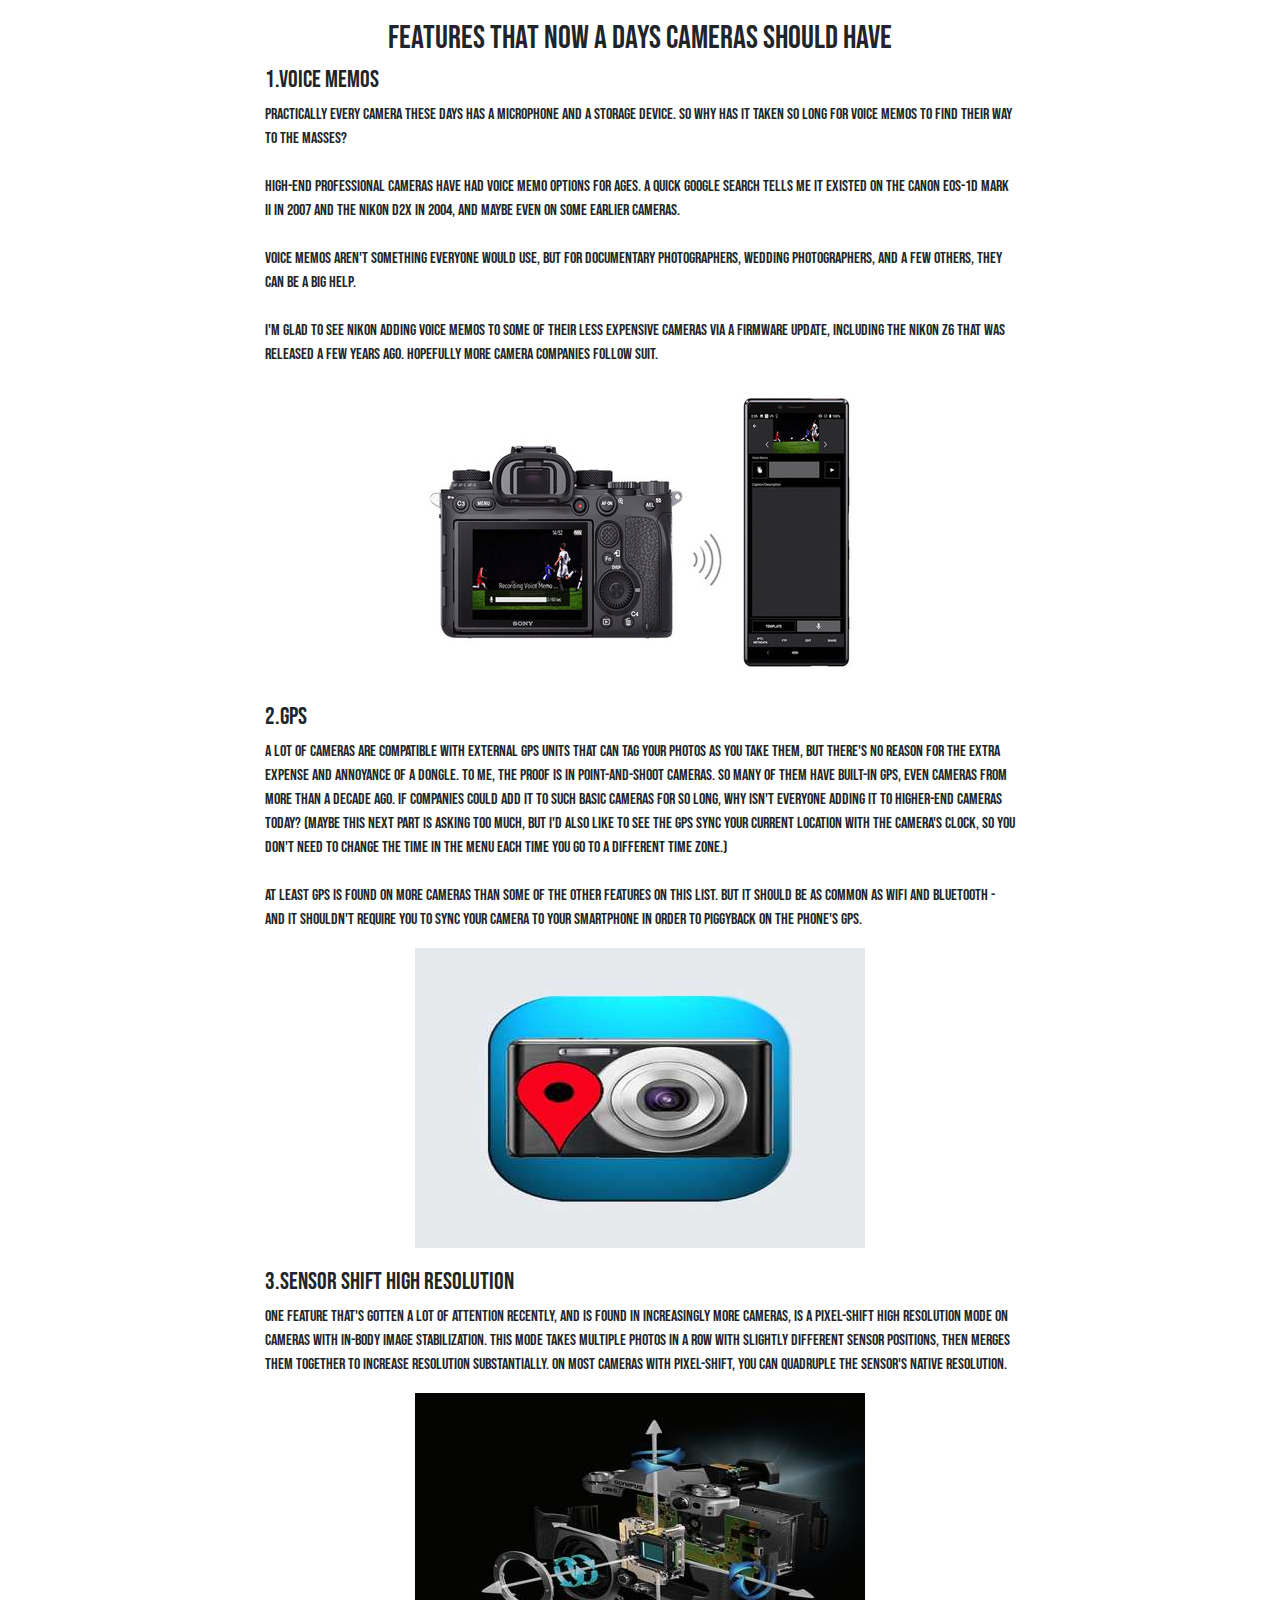
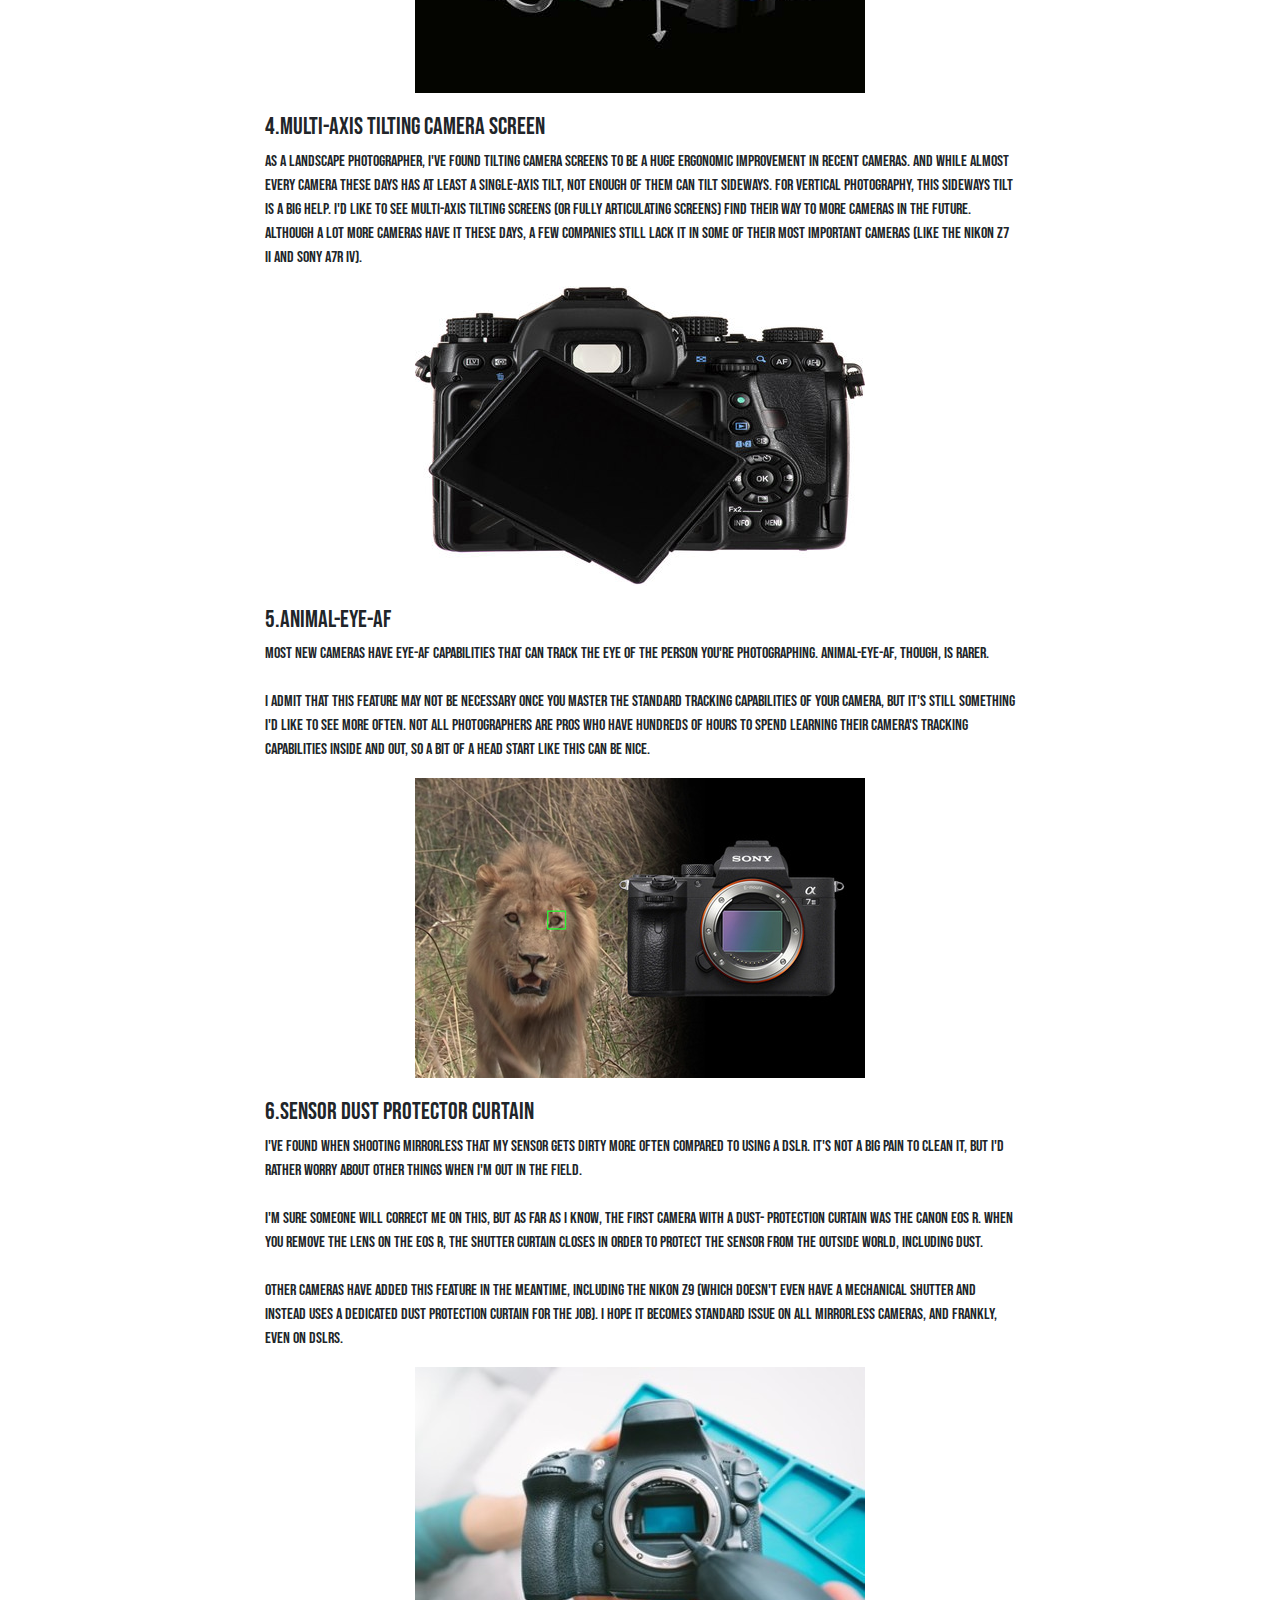
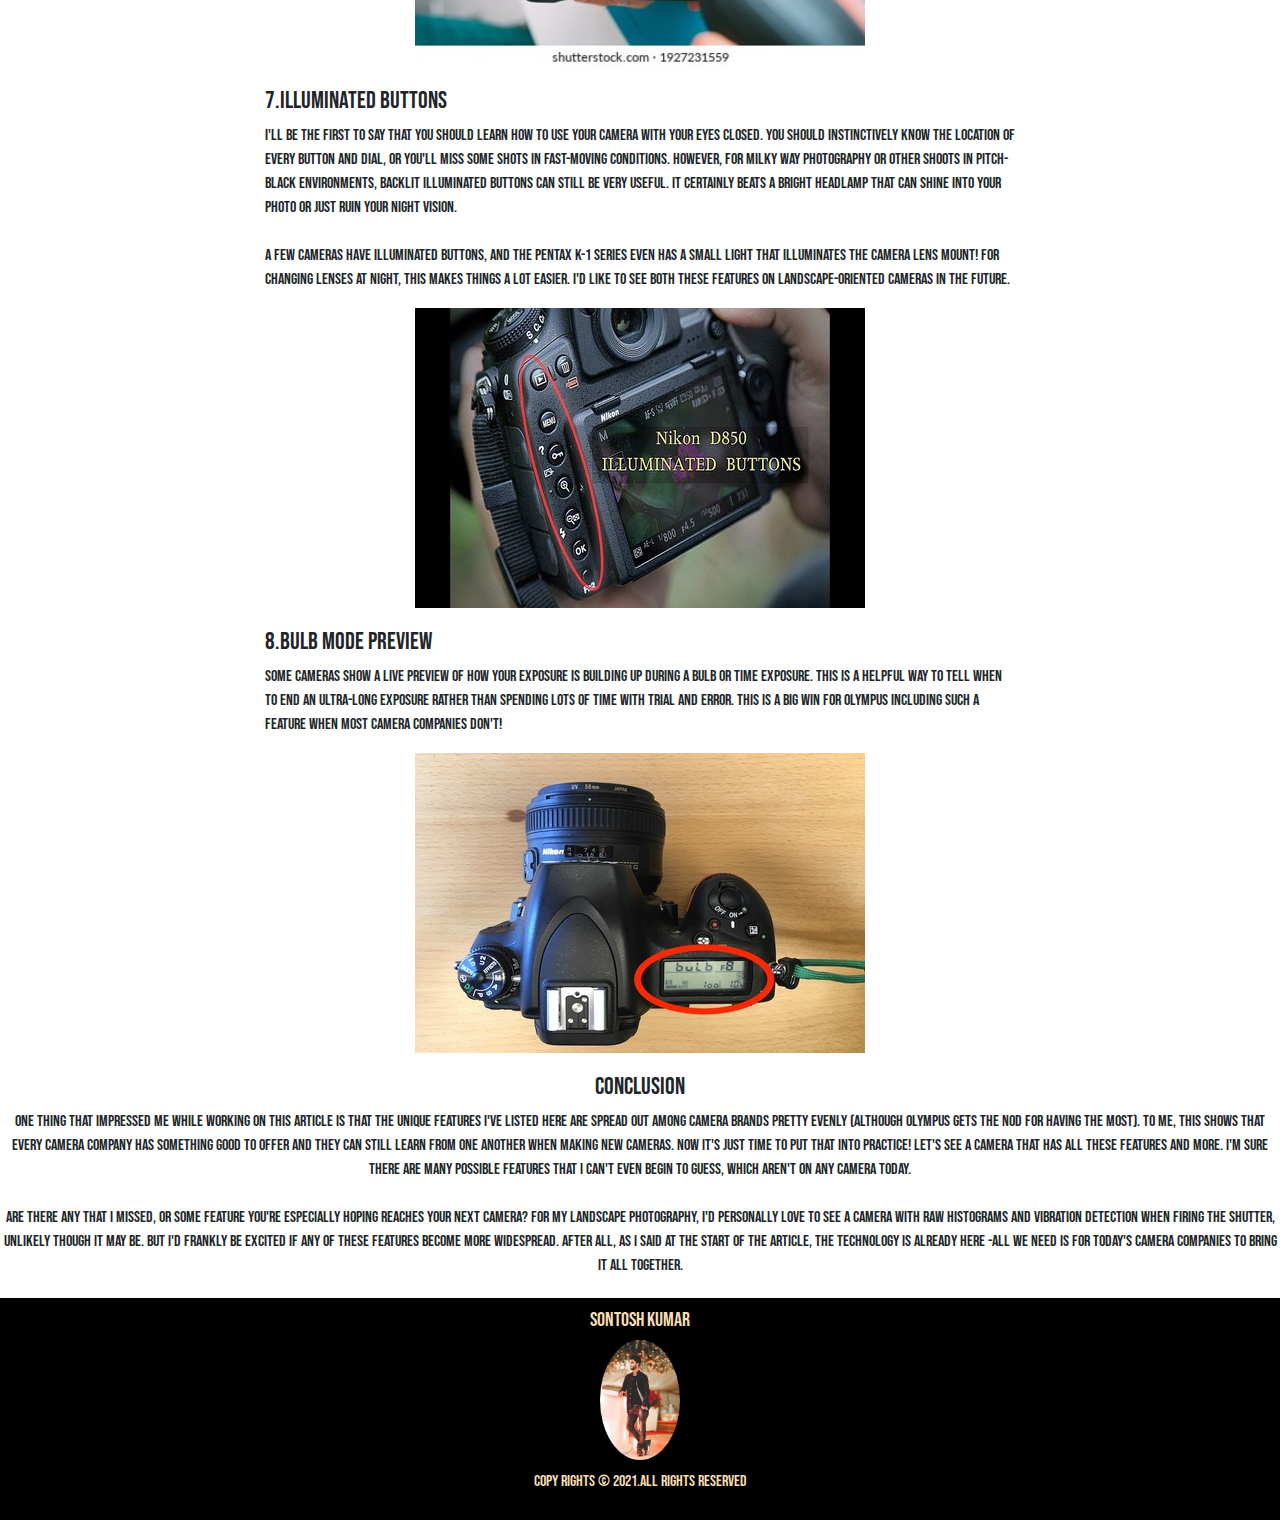
<file: blog.html>
<!DOCTYPE html>
<html lang="en">

<head>
    <meta charset="UTF-8">
    <meta http-equiv="X-UA-Compatible" content="IE=edge">
    <meta name="viewport" content="width=device-width, initial-scale=1.0">
    <title>WOW PHOTOGRAPHY-BLOG</title>
    <link rel="stylesheet" href="style.css">
    <link rel="stylesheet" href="https://pro.fontawesome.com/releases/v5.10.0/css/all.css">
    <link href="https://unpkg.com/aos@2.3.1/dist/aos.css" rel="stylesheet">
    <link rel="stylesheet" href="https://cdn.jsdelivr.net/npm/bootstrap@4.6.1/dist/css/bootstrap.min.css">
    <link href="https://fonts.googleapis.com/css2?family=Bebas+Neue&display=swap" rel="stylesheet">
</head>

<body>
    <!--  /// Header /// -->
   
        <div class="blogdiv1">
            <h2>Features that now a days cameras should have</h2>
            <div class="text">
                <div class="textp">
                    <h4>1.Voice Memos</h4>
                    <p>Practically every camera these days has a microphone and a
                        storage device. So why has it taken so long for voice memos
                        to find their way to the masses? <br> <br>
                        High-end professional cameras have had voice
                        memo options for ages. A quick Google search
                        tells me it existed on the Canon EOS-1D Mark II
                        in 2007 and the Nikon D2X in 2004, and maybe
                        even on some earlier cameras. <br><br>
                        Voice memos aren't something everyone would use, but for
                        documentary photographers, wedding photographers,
                        and a few others, they can be a big help. <br><br>
                        I'm glad to see Nikon adding voice memos to some of their less expensive cameras via a 
                        firmware
                        update, including the Nikon Z6 that was released a few years ago. Hopefully more camera
                        companies
                        follow suit.</p>
                </div>
                <div>
                    <img src="./images/article.png">
                </div>
            </div>
            <div class="text">
                <div class="textp">
                    <h4 >2.GPS</h4>
                    <p>
                        A lot of cameras are compatible with external GPS units that can tag your photos as you
                        take
                        them,
                        but there's no reason for the extra expense and annoyance of a dongle. To me,  the proof is
                        in
                        point-and-shoot cameras. So many of them have built-in GPS, even  cameras from more than a
                        decade
                        ago. If companies could add it to such basic cameras for so long, why isn't everyone adding
                        it
                        to
                        higher-end cameras today? (Maybe this next  part is asking too much, but I'd also like to
                        see
                        the GPS
                        sync your current location with the  camera's clock, so you don't need to change the time in
                        the
                        menu
                        each time you go to a  different time zone.) <br><br>

                        At least GPS is found on more cameras than some of the other features on this list. But it 
                        should be
                        as common as WiFi and bluetooth - and it shouldn't require you to sync your camera to your 
                        smartphone in order to piggyback on the phone's GPS.
                    </p>
                </div>
                <div>
                    <img src="./images/article1.png">
                </div>
            </div>
            <div class="text">
                <div class="textp">
                    <h4>3.Sensor Shift High Resolution</h4>
                    <p>One feature that's gotten a lot of attention recently, and is found in increasingly more 
                        cameras, is
                        a pixel-shift high resolution mode on cameras with in-body image stabilization.  This mode
                        takes
                        multiple photos in a row with slightly different sensor positions, then  merges them
                        together to
                        increase resolution substantially. On most cameras with pixel-shift,  you can quadruple the
                        sensor's
                        native resolution.</p>
                </div>
                <div>
                    <img src="./images/article2.png">

                </div>
            </div>
            <div class="text">
                <div class="textp">
                    <h4>4.Multi-Axis Tilting Camera Screen</h4>
                    <p>As a landscape photographer, I've found tilting camera screens to be a huge ergonomic 
                        improvement in
                        recent cameras. And while almost every camera these days has at least a single-axis tilt,
                        not
                        enough
                        of them can tilt sideways. For vertical photography, this sideways tilt is a big help. I'd
                        like
                        to
                        see multi-axis tilting screens (or fully articulating  screens) find their way to more
                        cameras
                        in the
                        future. Although a lot more cameras have it  these days, a few companies still lack it in
                        some
                        of
                        their most important cameras (like the Nikon Z7 II and Sony A7R IV).</p>
                </div>
                <div>
                    <img src="./images/article3.png">
                </div>
            </div>
            <div class="text">
                <div class="textp">
                    <h4>5.Animal-Eye-AF</h4>
                    <p>Most new cameras have eye-AF capabilities that can track the eye of the person you're 
                        photographing. Animal-eye-AF, though, is rarer. <br><br>
                        I admit that this feature may not be necessary once you master the standard tracking 
                        capabilities of your camera, but it's still something I'd like to see more often. Not all 
                        photographers are pros who have hundreds of hours to spend learning their camera's tracking
                        capabilities inside and out, so a bit of a head start like this can be nice.
                    </p>

                </div>
                <div>
                    <img src="./images/article4.png">
                </div>
            </div>
            <div class="text">
                <div class="textp">
                    <h4>6.Sensor Dust Protector Curtain</h4>
                    <p>I've found when shooting mirrorless that my sensor gets dirty more often compared to using a
                        DSLR.
                        It's not a big pain to clean it, but I'd rather worry about other things when I'm out in
                        the
                        field. <br><br>
                        I'm sure someone will correct me on this, but as far as I know, the first camera with a
                        dust- protection curtain was the Canon EOS R. When you remove the lens on the EOS R, the
                        
                        shutter
                        curtain closes in order to protect the sensor from the outside world, including  dust.
                        <br><br>
                        Other cameras have added this feature in the meantime, including the Nikon Z9 (which 
                        doesn't
                        even
                        have a mechanical shutter and instead uses a dedicated dust protection  curtain for the
                        job). I
                        hope
                        it becomes standard issue on all mirrorless cameras, and frankly, even on DSLRs.
                    </p>
                </div>
                <div>
                    <img src="./images/article5.png">
                </div>
            </div>
            <div class="text">
                <div class="textp">
                    <h4>7.Illuminated Buttons</h4>
                    <p>
                        I'll be the first to say that you should learn how to use your camera with your eyes closed.
                         You should instinctively know the location of every button and dial, or you'll miss
                        some
                        
                        shots in fast-moving conditions. However, for Milky Way photography or other shoots in 
                        pitch-black environments, backlit illuminated buttons can still be very useful. It certainly
                        
                        beats a bright headlamp that can shine into your photo or just ruin your night vision. <br>
                        <br>
                        A few cameras have illuminated buttons, and the Pentax K-1 series even has a small light
                        
                        that
                        illuminates the camera lens mount! For changing lenses at night, this makes things a 
                        lot
                        easier.
                        I'd like to see both these features on landscape-oriented cameras in the future.
                    </p>
                </div>
                <div>
                    <img src="./images/article6.png" >
                </div>
            </div>
            <div class="text">
                <div class="textp">
                <h4>8.Bulb Mode Preview</h4>
                <p>
                    Some cameras show a live preview of how your exposure is building up during a Bulb or 
                    Time
                    exposure. This is a helpful way to tell when to end an ultra-long exposure rather than 
                    spending
                    lots of time with trial and error. This is a big win for Olympus including such a 
                    feature
                    when
                    most camera companies don't!
                </p>
            </div>
            <div class="imgdiv">
                <img src="./images/article7.png">
            </div>
            </div>
            <div class="conc">
                <h4>Conclusion</h4>
                One thing that impressed me while working on this article is that the unique features I've 
                listed
                here are spread out among camera brands pretty evenly (although Olympus gets the nod for
                having
                the
                most). To me, this shows that every camera company has something good to offer and they can
                still
                learn from one another when making new cameras. Now it's just time to put that into
                practice!
                Let's
                see a camera that has all these features and more. I'm sure there are many possible
                features
                that I
                can't even begin to guess, which aren't on any camera today.
                <br><br>
                Are there any that I missed, or some feature you're especially hoping reaches your next 
                camera?
                For
                my landscape photography, I'd personally love to see a camera with raw histograms and
                vibration
                detection when firing the shutter, unlikely though it may be. But  I'd frankly be excited if
                any
                of
                these features become more widespread. After all, as I said  at the start of the article,
                the
                technology is already here -all we need is for today's camera companies to bring it all
                together.
            </div>
        </div>

        </div>


    </section>
    <footer>
        <h5>SONTOSH KUMAR</h5>
        <div>
            <img src="./images/pic26.png" alt=""   width="80px">
        </div>
        <p>Copy Rights &copy; 2021.All Rights reserved </p>
        <!-- <div>
            <a href="#header"> <img src="Images/back to top img.jpg" width="100" height="80"></a>
        </div> -->
    </footer>
</body>
<script src="https://cdn.jsdelivr.net/npm/jquery@3.5.1/dist/jquery.slim.min.js"></script>
<script src="https://cdn.jsdelivr.net/npm/popper.js@1.16.1/dist/umd/popper.min.js"></script>
<script src="https://cdn.jsdelivr.net/npm/bootstrap@4.6.1/dist/js/bootstrap.min.js"></script>
<script src="app.js"></script>
<script src="https://unpkg.com/aos@2.3.1/dist/aos.js"></script>
<script>
    AOS.init();
</script>
<script src="typewriting.js"></script>

</html>
</file>
<file: style.css>
*{
    box-sizing: border-box;
    margin: 0 ;
    padding: 0;
    font-family: 'Bebas Neue', cursive;
}
html{
    scroll-behavior: smooth;
}

/* /// Header /// */
header{
    width: 100% !important;
    display: flex !important;
    justify-content: space-between !important;
    align-items: center !important;
    color: wheat ;
    /* background: linear-gradient(#5A3F37,#2C7744); */
    /* background-color: #fff; */
    padding: 10px !important;
    position: fixed;
    z-index: 99;
  
}


nav{
    flex: 1;
    text-align: right;
}
nav ul{
    display: inline-block;
    list-style-type: none;
}
nav ul li{
    display: inline-block;
    margin-right: 20px;
    
}
nav a{
    color: wheat !important;
    text-decoration: none !important;
    font-size: 18px;
}
nav a:hover{
    border-bottom: 2px solid darkcyan;
}
.menu-icon{
    width: 35px;
    margin-left: 25px;
    display: none;
}
.title{
    text-align: center;
    margin: 0 auto 80px;
    position: relative;
    line-height: 60px;
    color: #555;
}
.title::after{
    content: '';
    background: #ff523b;
    width: 80px;
    height: 5px;
    border-radius: 5px;
    position: absolute;
    bottom: 0;
    left: 50%;
    transform: translateX(-50%);
}


/* /// Body /// */
.bodydiv1{
    width: 100% !important;
    height: 97vh !important; 
    background-image: linear-gradient(rgba(0,0,0,0.5), rgba(0,0,0,0.5)),url("./images/camera.png") !important;
    background-position: center !important;
    background-size: cover !important;
    background-attachment: fixed !important;
    display: flex !important;
    flex-direction: column !important;
    justify-content: center !important; 
    align-items: center !important;
    color: wheat !important;
}
.bodydiv1 h1{
    font-size: 70px !important;
    word-spacing: 5px !important;
    overflow: hidden;
}

.name{
    color: darkcyan !important;
}
.bodydiv1 h3{
    color: darkcyan !important;
    margin-top: 20px !important;
    font-size: 40px !important; 
}
.bodydiv1 p{
    margin-top: 20px !important;
    font-size: 25px !important;
}
.sociallinks{
    display: flex !important;
    margin-top: 30px !important;
}
.bodydiv1 i{
    color: wheat !important;
    border: 2px solid darkcyan !important;
    margin-left: 20px !important;
    font-size: 30px !important;
    border-radius: 50% !important;
    padding: 8px !important;
}
.bodydiv2{
    margin-top: 50px;
    display: flex;
    justify-content: space-evenly; 
      
}

.bodydiv2 p{
    font-size: 20px;
}   
.btn-down{
    text-decoration: none;
    color: black;
}
.btn-dpwn:hover{
    text-decoration: none;
  
}

    

.btn-down i{
    font-size: 40px;
}
.btn-down i:hover{
    color: black;
    opacity: 0.8;
    transform: translateY(5px);
}
.abouttext{
    width: 450px;
    padding-right: 120px;
}
.abborder{
    border: 2px solid black;
    width: 50px;
}
.bodydiv3 h1{
    padding: 0 80px;
    margin-top: 70px;
    text-align: center;
}
.bodydiv3 a{
   display: flex;
   justify-content: center;
   text-decoration: none;
   padding-right: 70px;
}
.bodydiv3 a:hover{
    border-bottom: none;
    text-decoration: none;
    color: black;
}
span{
    border-bottom: 4px solid black;
}
.grid{
    display: flex;
    margin-top: 20px;
    flex-wrap: wrap;
}

.griddiv{
    
    margin-top: 20px;

}
.bodydiv4{
    display: flex;
    margin-top: 100px;
    justify-content: space-evenly;
    padding: 0 50px;
}
.bodydiv4 h1{
    letter-spacing: 5px;
}
.bodydiv4 p{
    margin-top: 20px;
    font-size: 25px;

}
.bodydiv4 p i{
    font-weight: bold;
}
.bodydiv4 a{
    text-decoration: none;
    color: black;
    font-size: 25px;
   
}
.whlink{
    padding-left: 50px;
}
.fblink{
    padding-left: 10px;
}
.bodydiv4 a:hover{
    text-decoration: none;
    color: black;
    opacity: 0.6;
   
}
.bodydiv5{
   display: flex;
   flex-direction: column;
   align-items: center;
   margin-top: 70px;
}

.blogp1{
    margin-top: 20px;
    
    border-radius: 8px;
    background-color: darkcyan;
    width: 80px;
    padding: 3px
}
.blogp2{
    margin-top: 20px;
}
.blre{
    border-radius: 25px;
    padding: 5px 30px;
    padding-left: 50px ;
    border: none;
    border: 1px solid darkcyan;
    text-decoration: none;
    color: darkcyan ;
}

.blre:hover{
    color: wheat ;
    background-color: darkcyan;
    border: none;
    text-decoration: none;
    
}
.mainfooter{
    display: flex;
    background: #000;
}
footer{
    margin-top: 20px;
    /* background-color: #1A1E23; */
    background: #000;
    padding: 10px;
    color: wheat;
   text-align: center;
}
footer img{
    border-radius: 50%;
}
footer p{
    margin-top: 10px;
}
footer i{
    font-size: 20px !important;

}
footer a{
    text-decoration: none;
    color: wheat;
    
}
.up-btn{
    transition: var(--transition);
}
footer a:hover{
    text-decoration: none;
    color: wheat;
}
.blogdiv1 h2{
  text-align: center;
}
.blogdiv1{
    margin-top: 20px;
}
.text{
    display: flex;
    flex-direction: column;
    align-items: center;
    margin-bottom: 20px;
    width: 100%;
}
.textp{
    width: 750px;
}
.text img{
    width: 100%;
}
 .conc{
    text-align: center;
} 
 
.footer1{
    background: rgb(#000);
    background: #000;
    color: #8a8a8a;
    font-size: 14px;
    padding: 60px 0 20px;
}
.footer p{
    color: #8a8a8a;
}
.footer h3{
    color: #fff;
    margin-bottom: 20px;
}
.footer-col-1, .footer-col-2,  .footer-col-3, .footer-col-4{
    min-width: 250px;
    margin-bottom: 20px;
}
.footer-col-1{
    flex-basis: 30%;
}
.footer-col-2{
    flex: 1;
    text-align: center;
    margin: 10px;
    padding: 10px;
}
.footer-col-2 img{
    width: 180px;
    margin-bottom: 20px;
}
.footer-col-3, .footer-col-4{
    flex-basis: 12%;
    text-align: center;
}
ul{
    list-style-type: none;
}
.app-logo{
    margin-top: 20px;
}
.app-logo img{
    width: 140px;
}
.footer hr{
    border: none;
    background: #b5b5b5;
    height: 1px;
    margin: 20px 0;
}
.copyright{
    text-align: center;
}
.menu-icon{
    width: 28px;
    margin-left: 20px;
}

 
@media only screen and (max-width:769px){

         .griddiv{
            display: flex !important;
            justify-content: center !important;
         }
         nav ul{
            position: absolute;
            top: 70px;
            left: 0;
            background: #333;
            width: 100%;
            overflow: hidden;
            transition: max-height 0.5s;
            text-align: center;
        }
        nav ul li{
            display: block;
            
            margin-top: 10px;
            margin-bottom: 10px;
        }
        
        .menu-icon{
            display: block;
            cursor: pointer;
        }
        .bodydiv1 h3{
            margin-top: 0 !important;
            margin-bottom: 0 !important;
        }
        .bodydiv1 h1{
            margin-bottom: 0 !important;
            margin-top: 66px !important;
        }
        .bodydiv1 p{
            margin-top: 8px !important;
            margin-bottom: 0px !important;
        }
        
         }
 @media only screen and (max-width:459px){
     .bodydiv1 p{
         text-align: center;
     }
     .blogimgdiv{
         padding: 0 20px;
     }
     .blogimgdiv img{
         width: 100%
     };
 }        
 @media only screen and (max-width:399px){
     .bodydiv4 h1{
         letter-spacing: 0;
     }
 }
@media only screen and (max-width:344px){
    header h1{
        font-size: 30px;
    }
    .bodydiv1 h1{
        font-size: 55px !important;
    }
    .bodydiv1 h3{
        font-size: 30px !important ;
    }
    .bodydiv1 p{
        font-size: 18px !important;
        margin: 10px 0 5px !important;
        text-align: center;
    }
}         
@media only screen and (max-width:1059px){
    .bodydiv2{
        flex-direction: column;
        padding: 20px;
    }
    .abouttext{
        width: 100%;
        margin-top: 50px;
    }
   
    .faizimg img{
        width: 100%;
       height: 400px;
    }
}
@media only screen and (max-width:939px){
    .bodydiv4{
        flex-direction: column;
        padding: 0 20px;
        
    }
    .bodydiv4 img{
        width: 100%;
        height: 450px;
    }
    .contactdiv{
       margin-left: 50px;
       margin-bottom: 50px;
    }
}
@media only screen and (max-width: 800px){
    .text{
        align-items: initial;
        padding: 0 20px;
    }
    .blogdiv1 h2{
        text-align: left;
        padding: 0 20px;
    }
    .textp{
        width: 100%;
    }
}


.headerdiv1{
   
    /* padding: 10px; */
    margin-bottom: 50px;
    padding-left: 10px;
}
</file>
